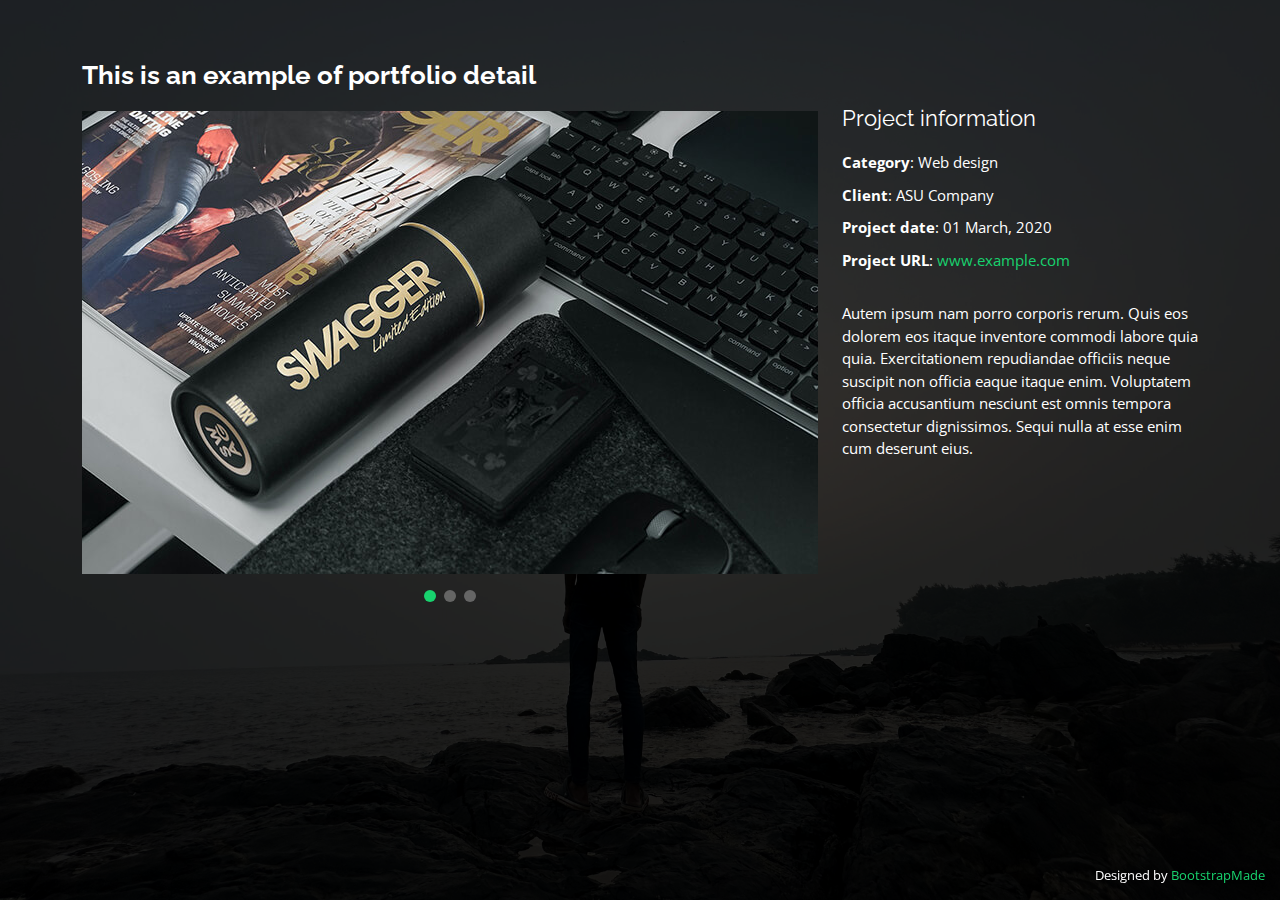
<file: portfolio-details.html>
<!DOCTYPE html>
<html lang="en">

<head>
  <meta charset="utf-8">
  <meta content="width=device-width, initial-scale=1.0" name="viewport">

  <title>Portfolio Details - Personal Bootstrap Template</title>
  <meta content="" name="description">
  <meta content="" name="keywords">

  <!-- Favicons -->
  <link href="assets/img/favicon.png" rel="icon">
  <link href="assets/img/apple-touch-icon.png" rel="apple-touch-icon">

  <!-- Google Fonts -->
  <link href="https://fonts.googleapis.com/css?family=Open+Sans:300,300i,400,400i,600,600i,700,700i|Raleway:300,300i,400,400i,500,500i,600,600i,700,700i|Poppins:300,300i,400,400i,500,500i,600,600i,700,700i" rel="stylesheet">

  <!-- Vendor CSS Files -->
  <link href="assets/vendor/bootstrap/css/bootstrap.min.css" rel="stylesheet">
  <link href="assets/vendor/bootstrap-icons/bootstrap-icons.css" rel="stylesheet">
  <link href="assets/vendor/boxicons/css/boxicons.min.css" rel="stylesheet">
  <link href="assets/vendor/glightbox/css/glightbox.min.css" rel="stylesheet">
  <link href="assets/vendor/remixicon/remixicon.css" rel="stylesheet">
  <link href="assets/vendor/swiper/swiper-bundle.min.css" rel="stylesheet">

  <!-- Template Main CSS File -->
  <link href="assets/css/style.css" rel="stylesheet">

  <!-- =======================================================
  * Template Name: Personal
  * Updated: Sep 18 2023 with Bootstrap v5.3.2
  * Template URL: https://bootstrapmade.com/personal-free-resume-bootstrap-template/
  * Author: BootstrapMade.com
  * License: https://bootstrapmade.com/license/
  ======================================================== -->
</head>

<body>

  <main id="main">

    <!-- ======= Portfolio Details ======= -->
    <div id="portfolio-details" class="portfolio-details">
      <div class="container">

        <div class="row">

          <div class="col-lg-8">
            <h2 class="portfolio-title">This is an example of portfolio detail</h2>

            <div class="portfolio-details-slider swiper">
              <div class="swiper-wrapper align-items-center">

                <div class="swiper-slide">
                  <img src="assets/img/portfolio/portfolio-details-1.jpg" alt="">
                </div>

                <div class="swiper-slide">
                  <img src="assets/img/portfolio/portfolio-details-2.jpg" alt="">
                </div>

                <div class="swiper-slide">
                  <img src="assets/img/portfolio/portfolio-details-3.jpg" alt="">
                </div>

              </div>
              <div class="swiper-pagination"></div>
            </div>

          </div>

          <div class="col-lg-4 portfolio-info">
            <h3>Project information</h3>
            <ul>
              <li><strong>Category</strong>: Web design</li>
              <li><strong>Client</strong>: ASU Company</li>
              <li><strong>Project date</strong>: 01 March, 2020</li>
              <li><strong>Project URL</strong>: <a href="#">www.example.com</a></li>
            </ul>

            <p>
              Autem ipsum nam porro corporis rerum. Quis eos dolorem eos itaque inventore commodi labore quia quia. Exercitationem repudiandae officiis neque suscipit non officia eaque itaque enim. Voluptatem officia accusantium nesciunt est omnis tempora consectetur dignissimos. Sequi nulla at esse enim cum deserunt eius.
            </p>
          </div>

        </div>

      </div>
    </div><!-- End Portfolio Details -->

  </main><!-- End #main -->

  <div class="credits">
    <!-- All the links in the footer should remain intact. -->
    <!-- You can delete the links only if you purchased the pro version. -->
    <!-- Licensing information: https://bootstrapmade.com/license/ -->
    <!-- Purchase the pro version with working PHP/AJAX contact form: https://bootstrapmade.com/personal-free-resume-bootstrap-template/ -->
    Designed by <a href="https://bootstrapmade.com/">BootstrapMade</a>
  </div>

  <!-- Vendor JS Files -->
  <script src="assets/vendor/purecounter/purecounter_vanilla.js"></script>
  <script src="assets/vendor/bootstrap/js/bootstrap.bundle.min.js"></script>
  <script src="assets/vendor/glightbox/js/glightbox.min.js"></script>
  <script src="assets/vendor/isotope-layout/isotope.pkgd.min.js"></script>
  <script src="assets/vendor/swiper/swiper-bundle.min.js"></script>
  <script src="assets/vendor/waypoints/noframework.waypoints.js"></script>
  <script src="assets/vendor/php-email-form/validate.js"></script>

  <!-- Template Main JS File -->
  <script src="assets/js/main.js"></script>

</body>

</html>
</file>
<file: assets/css/style.css>
/**
* Template Name: Personal
* Updated: Sep 18 2023 with Bootstrap v5.3.2
* Template URL: https://bootstrapmade.com/personal-free-resume-bootstrap-template/
* Author: BootstrapMade.com
* License: https://bootstrapmade.com/license/
*/

/*--------------------------------------------------------------
# General
--------------------------------------------------------------*/
body {
  font-family: "Open Sans", sans-serif;
  background-color: #040404;
  color: #fff;
  position: relative;
  background: transparent;
}

body::before {
  content: "";
  position: fixed;
  background: #040404 url("../img/bg.jpeg") center no-repeat;
  background-size: cover;
  left: 0;
  right: 0;
  top: 0;
  height: 100vh;
  z-index: -1;
}

@media (min-width: 1024px) {
  body::before {
    background-attachment: fixed;
  }
}

a {
  color: #18d26e;
  text-decoration: none;
}

a:hover {
  color: #35e888;
  text-decoration: none;
}

h1,
h2,
h3,
h4,
h5,
h6 {
  font-family: "Raleway", sans-serif;
}

/*--------------------------------------------------------------
# Header
--------------------------------------------------------------*/
#header {
  transition: ease-in-out 0.3s;
  position: relative;
  height: 100vh;
  display: flex;
  align-items: center;
  z-index: 997;
  overflow-y: auto;
}

#header * {
  transition: ease-in-out 0.3s;
}

#header h1 {
  font-size: 48px;
  margin: 0;
  padding: 0;
  line-height: 1;
  font-weight: 700;
  font-family: "Poppins", sans-serif;
}

#header h1 a,
#header h1 a:hover {
  color: #fff;
  line-height: 1;
  display: inline-block;
}

#header h2 {
  font-size: 24px;
  margin-top: 20px;
  color: rgba(255, 255, 255, 0.8);
}

#header h2 span {
  color: #fff;
  border-bottom: 2px solid #18d26e;
  padding-bottom: 6px;
}

#header img {
  padding: 0;
  margin: 0;
}

#header .social-links {
  margin-top: 40px;
  display: flex;
}

#header .social-links a {
  font-size: 16px;
  display: flex;
  justify-content: center;
  align-items: center;
  background: rgba(255, 255, 255, 0.1);
  color: #fff;
  line-height: 1;
  margin-right: 8px;
  border-radius: 50%;
  width: 40px;
  height: 40px;
}

#header .social-links a:hover {
  background: #18d26e;
}

@media (max-width: 992px) {
  #header h1 {
    font-size: 36px;
  }

  #header h2 {
    font-size: 20px;
    line-height: 30px;
  }

  #header .social-links {
    margin-top: 15px;
  }

  #header .container {
    display: flex;
    flex-direction: column;
    align-items: center;
  }
}

/* Header Top */
#header.header-top {
  height: 80px;
  position: fixed;
  left: 0;
  top: 0;
  right: 0;
  background: rgba(150,169,184, 0.9);
}

#header.header-top .social-links,
#header.header-top h2 {
  display: none;
}

#header.header-top h1 {
  margin-right: auto;
  font-size: 36px;
}

#header.header-top img {
  max-height: 60px;
  margin-right: 20px !important;
}

#header.header-top .container {
  display: flex;
  align-items: center;
}

#header.header-top .navbar {
  margin: 0;
}

@media (max-width: 768px) {
  #header.header-top {
    height: 60px;
  }

  #header.header-top h1 {
    font-size: 26px;
  }
}

/*--------------------------------------------------------------
# Navigation Menu
--------------------------------------------------------------*/
/**
* Desktop Navigation 
*/
.navbar {
  padding: 0;
  margin-top: 35px;
}

.navbar ul {
  margin: 0;
  padding: 0;
  display: flex;
  list-style: none;
  align-items: center;
}

.navbar li {
  position: relative;
}

.navbar li+li {
  margin-left: 30px;
}

.navbar a,
.navbar a:focus {
  display: flex;
  align-items: center;
  justify-content: space-between;
  padding: 0;
  font-family: "Poppins", sans-serif;
  font-size: 16px;
  font-weight: 400;
  color: rgba(255, 255, 255, 0.7);
  white-space: nowrap;
  transition: 0.3s;
}

.navbar a i,
.navbar a:focus i {
  font-size: 12px;
  line-height: 0;
  margin-left: 5px;
}

.navbar a:before {
  content: "";
  position: absolute;
  width: 0;
  height: 2px;
  bottom: -4px;
  left: 0;
  background-color: #18d26e;
  visibility: hidden;
  width: 0px;
  transition: all 0.3s ease-in-out 0s;
}

.navbar a:hover:before,
.navbar li:hover>a:before,
.navbar .active:before {
  visibility: visible;
  width: 25px;
}

.navbar a:hover,
.navbar .active,
.navbar .active:focus,
.navbar li:hover>a {
  color: #fff;
}

/**
* Mobile Navigation 
*/
.mobile-nav-toggle {
  color: #fff;
  font-size: 28px;
  cursor: pointer;
  display: none;
  line-height: 0;
  transition: 0.5s;
  position: fixed;
  right: 15px;
  top: 15px;
}

@media (max-width: 991px) {
  .mobile-nav-toggle {
    display: block;
  }

  .navbar ul {
    display: none;
  }
}

.navbar-mobile {
  position: fixed;
  overflow: hidden;
  top: 0;
  right: 0;
  left: 0;
  bottom: 0;
  background: rgba(167, 165, 165, 0.9);
  transition: 0.3s;
  z-index: 999;
  margin-top: 0;
}

.navbar-mobile .mobile-nav-toggle {
  position: absolute;
  top: 15px;
  right: 15px;
}

.navbar-mobile ul {
  display: block;
  position: absolute;
  top: 55px;
  right: 15px;
  bottom: 45px;
  left: 15px;
  padding: 10px 0;
  overflow-y: auto;
  transition: 0.3s;
  border: 2px solid rgba(255, 255, 255, 0.2);
}

.navbar-mobile li {
  padding: 12px 20px;
}

.navbar-mobile li+li {
  margin: 0;
}

.navbar-mobile a,
.navbar-mobile a:focus {
  font-size: 16px;
  position: relative;
}

/*--------------------------------------------------------------
# Sections General
--------------------------------------------------------------*/
section {
  overflow: hidden;
  position: absolute;
  width: 100%;
  top: 140px;
  bottom: 100%;
  opacity: 0;
  transition: ease-in-out 0.4s;
  z-index: 2;
}

section.section-show {
  top: 100px;
  bottom: auto;
  opacity: 1;
  padding-bottom: 45px;
}

section .container {
  background: rgba(0, 0, 0, 0.9);
  padding: 30px;
}

@media (max-width: 768px) {
  section {
    top: 120px;
  }

  section.section-show {
    top: 80px;
  }
}

.section-title h2 {
  font-size: 14px;
  font-weight: 500;
  padding: 0;
  line-height: 1px;
  margin: 0 0 20px 0;
  letter-spacing: 2px;
  text-transform: uppercase;
  color: #aaaaaa;
  font-family: "Poppins", sans-serif;
}

.section-title h2::after {
  content: "";
  width: 120px;
  height: 1px;
  display: inline-block;
  background: #4ceb95;
  margin: 4px 10px;
}

.section-title p {
  margin: 0;
  margin: -15px 0 15px 0;
  font-size: 36px;
  font-weight: 700;
  text-transform: uppercase;
  font-family: "Poppins", sans-serif;
  color: #fff;
}

/*--------------------------------------------------------------
# About
--------------------------------------------------------------*/
.about-me .content h3 {
  font-weight: 700;
  font-size: 26px;
  color: #18d26e;
}

.about-me .content ul {
  list-style: none;
  padding: 0;
}

.about-me .content ul li {
  margin-bottom: 20px;
  display: flex;
  align-items: center;
}

.about-me .content ul strong {
  margin-right: 10px;
}

.about-me .content ul i {
  font-size: 16px;
  margin-right: 5px;
  color: #18d26e;
  line-height: 0;
}

.about-me .content p:last-child {
  margin-bottom: 0;
}

/*--------------------------------------------------------------
# Counts
--------------------------------------------------------------*/
.counts {
  padding: 70px 0 60px;
}

.counts .count-box {
  padding: 30px 30px 25px 30px;
  width: 100%;
  position: relative;
  text-align: center;
  background: rgba(255, 255, 255, 0.08);
}

.counts .count-box i {
  position: absolute;
  top: -25px;
  left: 50%;
  transform: translateX(-50%);
  font-size: 24px;
  background: rgba(255, 255, 255, 0.1);
  padding: 12px;
  color: #18d26e;
  border-radius: 50px;
  line-height: 0;
}

.counts .count-box span {
  font-size: 36px;
  display: block;
  font-weight: 600;
  color: #fff;
}

.counts .count-box p {
  padding: 0;
  margin: 0;
  font-family: "Raleway", sans-serif;
  font-size: 14px;
}

/*--------------------------------------------------------------
# Skills
--------------------------------------------------------------*/
.skills .progress {
  height: 60px;
  display: block;
  background: none;
  border-radius: 0;
}

.skills .progress .skill {
  padding: 10px 0;
  margin: 0;
  text-transform: uppercase;
  display: block;
  font-weight: 600;
  font-family: "Poppins", sans-serif;
  color: #fff;
}

.skills .progress .skill .val {
  float: right;
  font-style: normal;
}

.skills .progress-bar-wrap {
  background: rgba(255, 255, 255, 0.2);
}

.skills .progress-bar {
  width: 1px;
  height: 10px;
  transition: 0.9s;
  background-color: #18d26e;
}

/*--------------------------------------------------------------
# Interests
--------------------------------------------------------------*/
.interests .icon-box {
  display: flex;
  align-items: center;
  padding: 20px;
  background: rgba(255, 255, 255, 0.08);
  transition: ease-in-out 0.3s;
}

.interests .icon-box i {
  font-size: 32px;
  padding-right: 10px;
  line-height: 1;
}

.interests .icon-box h3 {
  font-weight: 700;
  margin: 0;
  padding: 0;
  line-height: 1;
  font-size: 16px;
  color: #fff;
}

.interests .icon-box:hover {
  background: rgba(255, 255, 255, 0.12);
}

/*--------------------------------------------------------------
# Testimonials
--------------------------------------------------------------*/
.testimonials .testimonials-carousel,
.testimonials .testimonials-slider {
  overflow: hidden;
}

.testimonials .testimonial-item {
  box-sizing: content-box;
  min-height: 320px;
}

.testimonials .testimonial-item .testimonial-img {
  width: 90px;
  border-radius: 50%;
  margin: -40px 0 0 40px;
  position: relative;
  z-index: 2;
  border: 6px solid rgba(255, 255, 255, 0.12);
}

.testimonials .testimonial-item h3 {
  font-size: 18px;
  font-weight: bold;
  margin: 10px 0 5px 45px;
  color: #fff;
}

.testimonials .testimonial-item h4 {
  font-size: 14px;
  color: #999;
  margin: 0 0 0 45px;
}

.testimonials .testimonial-item .quote-icon-left,
.testimonials .testimonial-item .quote-icon-right {
  color: rgba(255, 255, 255, 0.25);
  font-size: 26px;
}

.testimonials .testimonial-item .quote-icon-left {
  display: inline-block;
  left: -5px;
  position: relative;
}

.testimonials .testimonial-item .quote-icon-right {
  display: inline-block;
  right: -5px;
  position: relative;
  top: 10px;
}

.testimonials .testimonial-item p {
  font-style: italic;
  margin: 0 15px 0 15px;
  padding: 20px 20px 60px 20px;
  background: rgba(255, 255, 255, 0.1);
  position: relative;
  border-radius: 6px;
  position: relative;
  z-index: 1;
}

.testimonials .swiper-pagination {
  margin-top: 20px;
  position: relative;
}

.testimonials .swiper-pagination .swiper-pagination-bullet {
  width: 12px;
  height: 12px;
  opacity: 1;
  background-color: rgba(255, 255, 255, 0.3);
}

.testimonials .swiper-pagination .swiper-pagination-bullet-active {
  background-color: #18d26e;
}

/*--------------------------------------------------------------
# Resume
--------------------------------------------------------------*/
.resume .resume-title {
  font-size: 26px;
  font-weight: 700;
  margin-top: 20px;
  margin-bottom: 20px;
  color: #fff;
}

.resume .resume-item {
  padding: 0 0 20px 20px;
  margin-top: -2px;
  border-left: 2px solid rgba(255, 255, 255, 0.2);
  position: relative;
}

.resume .resume-item h4 {
  line-height: 18px;
  font-size: 18px;
  font-weight: 600;
  text-transform: uppercase;
  font-family: "Poppins", sans-serif;
  color: #18d26e;
  margin-bottom: 10px;
}

.resume .resume-item h5 {
  font-size: 16px;
  background: rgba(255, 255, 255, 0.15);
  padding: 5px 15px;
  display: inline-block;
  font-weight: 600;
  margin-bottom: 10px;
}

.resume .resume-item ul {
  padding-left: 20px;
}

.resume .resume-item ul li {
  padding-bottom: 10px;
}

.resume .resume-item:last-child {
  padding-bottom: 0;
}

.resume .resume-item::before {
  content: "";
  position: absolute;
  width: 16px;
  height: 16px;
  border-radius: 50px;
  left: -9px;
  top: 0;
  background: #18d26e;
  border: 2px solid #18d26e;
}

/*--------------------------------------------------------------
# Services
--------------------------------------------------------------*/
.services .icon-box {
  text-align: center;
  background: rgba(204, 204, 204, 0.1);
  padding: 80px 20px;
  transition: all ease-in-out 0.3s;
}

.services .icon-box .icon {
  margin: 0 auto;
  width: 64px;
  height: 64px;
  background: #18d26e;
  border-radius: 5px;
  transition: all 0.3s ease-out 0s;
  display: flex;
  align-items: center;
  justify-content: center;
  margin-bottom: 20px;
  transform-style: preserve-3d;
}

.services .icon-box .icon i {
  color: #fff;
  font-size: 28px;
}

.services .icon-box .icon::before {
  position: absolute;
  content: "";
  left: -8px;
  top: -8px;
  height: 100%;
  width: 100%;
  background: rgba(255, 255, 255, 0.15);
  border-radius: 5px;
  transition: all 0.3s ease-out 0s;
  transform: translateZ(-1px);
}

.services .icon-box h4 {
  font-weight: 700;
  margin-bottom: 15px;
  font-size: 24px;
}

.services .icon-box h4 a {
  color: #fff;
}

.services .icon-box p {
  line-height: 24px;
  font-size: 14px;
  margin-bottom: 0;
}

.services .icon-box:hover {
  background: #18d26e;
  border-color: #18d26e;
}

.services .icon-box:hover .icon {
  background: #fff;
}

.services .icon-box:hover .icon i {
  color: #18d26e;
}

.services .icon-box:hover .icon::before {
  background: #35e888;
}

.services .icon-box:hover h4 a,
.services .icon-box:hover p {
  color: #fff;
}

/*--------------------------------------------------------------
# Portfolio
--------------------------------------------------------------*/
.portfolio .portfolio-item {
  margin-bottom: 30px;
}

.portfolio #portfolio-flters {
  padding: 0;
  margin: 0 auto 15px auto;
  list-style: none;
  text-align: center;
  border-radius: 50px;
  padding: 2px 15px;
}

.portfolio #portfolio-flters li {
  cursor: pointer;
  display: inline-block;
  padding: 8px 16px 10px 16px;
  font-size: 14px;
  font-weight: 600;
  line-height: 1;
  text-transform: uppercase;
  color: #fff;
  background: rgba(255, 255, 255, 0.1);
  margin: 0 3px 10px 3px;
  transition: all 0.3s ease-in-out;
  border-radius: 4px;
}

.portfolio #portfolio-flters li:hover,
.portfolio #portfolio-flters li.filter-active {
  background: #18d26e;
}

.portfolio #portfolio-flters li:last-child {
  margin-right: 0;
}

.portfolio .portfolio-wrap {
  transition: 0.3s;
  position: relative;
  overflow: hidden;
  z-index: 1;
  background: rgba(0, 0, 0, 0.6);
}

.portfolio .portfolio-wrap::before {
  content: "";
  background: rgba(0, 0, 0, 0.6);
  position: absolute;
  left: 30px;
  right: 30px;
  top: 30px;
  bottom: 30px;
  transition: all ease-in-out 0.3s;
  z-index: 2;
  opacity: 0;
}

.portfolio .portfolio-wrap .portfolio-info {
  opacity: 0;
  position: absolute;
  top: 0;
  left: 0;
  right: 0;
  bottom: 0;
  text-align: center;
  z-index: 3;
  transition: all ease-in-out 0.3s;
  display: flex;
  flex-direction: column;
  justify-content: center;
  align-items: center;
}

.portfolio .portfolio-wrap .portfolio-info::before {
  display: block;
  content: "";
  width: 48px;
  height: 48px;
  position: absolute;
  top: 35px;
  left: 35px;
  border-top: 3px solid #fff;
  border-left: 3px solid #fff;
  transition: all 0.5s ease 0s;
  z-index: 9994;
}

.portfolio .portfolio-wrap .portfolio-info::after {
  display: block;
  content: "";
  width: 48px;
  height: 48px;
  position: absolute;
  bottom: 35px;
  right: 35px;
  border-bottom: 3px solid #fff;
  border-right: 3px solid #fff;
  transition: all 0.5s ease 0s;
  z-index: 9994;
}

.portfolio .portfolio-wrap .portfolio-info h4 {
  font-size: 20px;
  color: #fff;
  font-weight: 600;
}

.portfolio .portfolio-wrap .portfolio-info p {
  color: #ffffff;
  font-size: 14px;
  text-transform: uppercase;
  padding: 0;
  margin: 0;
}

.portfolio .portfolio-wrap .portfolio-links {
  text-align: center;
  z-index: 4;
}

.portfolio .portfolio-wrap .portfolio-links a {
  color: #fff;
  margin: 0 2px;
  font-size: 28px;
  display: inline-block;
  transition: 0.3s;
}

.portfolio .portfolio-wrap .portfolio-links a:hover {
  color: #63eda3;
}

.portfolio .portfolio-wrap:hover::before {
  top: 0;
  left: 0;
  right: 0;
  bottom: 0;
  opacity: 1;
}

.portfolio .portfolio-wrap:hover .portfolio-info {
  opacity: 1;
}

.portfolio .portfolio-wrap:hover .portfolio-info::before {
  top: 15px;
  left: 15px;
}

.portfolio .portfolio-wrap:hover .portfolio-info::after {
  bottom: 15px;
  right: 15px;
}

/*--------------------------------------------------------------
# Portfolio Details
--------------------------------------------------------------*/
.portfolio-details {
  padding-top: 40px;
  background: rgba(0, 0, 0, 0.8);
  position: fixed;
  left: 0;
  right: 0;
  top: 0;
  bottom: 0;
  overflow-y: auto;
}

.portfolio-details .container {
  padding-top: 20px;
  padding-bottom: 40px;
}

.portfolio-details .portfolio-title {
  font-size: 26px;
  font-weight: 700;
  margin-bottom: 20px;
}

.portfolio-details .portfolio-info {
  padding-top: 45px;
}

.portfolio-details .portfolio-info h3 {
  font-size: 22px;
  font-weight: 400;
  margin-bottom: 20px;
}

.portfolio-details .portfolio-info ul {
  list-style: none;
  padding: 0;
  font-size: 15px;
}

.portfolio-details .portfolio-info ul li+li {
  margin-top: 10px;
}

.portfolio-details .portfolio-info p {
  font-size: 15px;
  padding: 15px 0 0 0;
}

@media (max-width: 992px) {
  .portfolio-details .portfolio-info {
    padding-top: 20px;
  }
}

.portfolio-details .swiper-pagination {
  margin-top: 20px;
  position: relative;
}

.portfolio-details .swiper-pagination .swiper-pagination-bullet {
  width: 12px;
  height: 12px;
  opacity: 1;
  background-color: rgba(255, 255, 255, 0.3);
}

.portfolio-details .swiper-pagination .swiper-pagination-bullet-active {
  background-color: #18d26e;
}

/*--------------------------------------------------------------
# Contact
--------------------------------------------------------------*/
.contact .info-box {
  color: #444444;
  padding: 20px;
  width: 100%;
  background: rgba(255, 255, 255, 0.08);
}

.contact .info-box i.bx {
  font-size: 24px;
  color: #18d26e;
  border-radius: 50%;
  padding: 14px;
  float: left;
  background: rgba(255, 255, 255, 0.1);
}

.contact .info-box h3 {
  font-size: 20px;
  color: rgba(255, 255, 255, 0.5);
  font-weight: 700;
  margin: 10px 0 8px 68px;
}

.contact .info-box p {
  padding: 0;
  color: #fff;
  line-height: 24px;
  font-size: 14px;
  margin: 0 0 0 68px;
}

.contact .info-box .social-links {
  margin: 5px 0 0 68px;
  display: flex;
}

.contact .info-box .social-links a {
  font-size: 18px;
  display: inline-block;
  color: #fff;
  line-height: 1;
  margin-right: 12px;
  transition: 0.3s;
}

.contact .info-box .social-links a:hover {
  color: #18d26e;
}

.contact .php-email-form {
  padding: 30px;
  background: rgba(255, 255, 255, 0.08);
}

.contact .php-email-form .error-message {
  display: none;
  background: rgba(255, 255, 255, 0.08);
  background: #ed3c0d;
  text-align: left;
  padding: 15px;
  font-weight: 600;
}

.contact .php-email-form .error-message br+br {
  margin-top: 25px;
}

.contact .php-email-form .sent-message {
  display: none;
  background: rgba(255, 255, 255, 0.08);
  background: #18d26e;
  text-align: center;
  padding: 15px;
  font-weight: 600;
}

.contact .php-email-form .loading {
  display: none;
  background: rgba(255, 255, 255, 0.08);
  text-align: center;
  padding: 15px;
}

.contact .php-email-form .loading:before {
  content: "";
  display: inline-block;
  border-radius: 50%;
  width: 24px;
  height: 24px;
  margin: 0 10px -6px 0;
  border: 3px solid #18d26e;
  border-top-color: #eee;
  animation: animate-loading 1s linear infinite;
}

.contact .php-email-form input,
.contact .php-email-form textarea {
  border-radius: 0;
  box-shadow: none;
  font-size: 14px;
  background: rgba(255, 255, 255, 0.08);
  border: 0;
  transition: 0.3s;
  color: #fff;
}

.contact .php-email-form input:focus,
.contact .php-email-form textarea:focus {
  background-color: rgba(255, 255, 255, 0.11);
}

.contact .php-email-form input::-moz-placeholder,
.contact .php-email-form textarea::-moz-placeholder {
  color: rgba(255, 255, 255, 0.3);
  opacity: 1;
}

.contact .php-email-form input::placeholder,
.contact .php-email-form textarea::placeholder {
  color: rgba(255, 255, 255, 0.3);
  opacity: 1;
}

.contact .php-email-form input {
  padding: 10px 15px;
}

.contact .php-email-form textarea {
  padding: 12px 15px;
}

.contact .php-email-form button[type=submit] {
  background: #18d26e;
  border: 0;
  padding: 10px 30px;
  color: #fff;
  transition: 0.4s;
  border-radius: 4px;
}

.contact .php-email-form button[type=submit]:hover {
  background: #15bb62;
}

@keyframes animate-loading {
  0% {
    transform: rotate(0deg);
  }

  100% {
    transform: rotate(360deg);
  }
}

/*--------------------------------------------------------------
# Credits
--------------------------------------------------------------*/
.credits {
  position: fixed;
  right: 0;
  left: 0;
  bottom: 0;
  padding: 15px;
  text-align: right;
  font-size: 13px;
  color: #fff;
  z-index: 999999;
}

@media (max-width: 992px) {
  .credits {
    text-align: center;
    padding: 10px;
    background: rgba(0, 0, 0, 0.8);
  }
}

.credits a {
  color: #18d26e;
  transition: 0.3s;
}

.credits a:hover {
  color: #fff;
}
</file>
